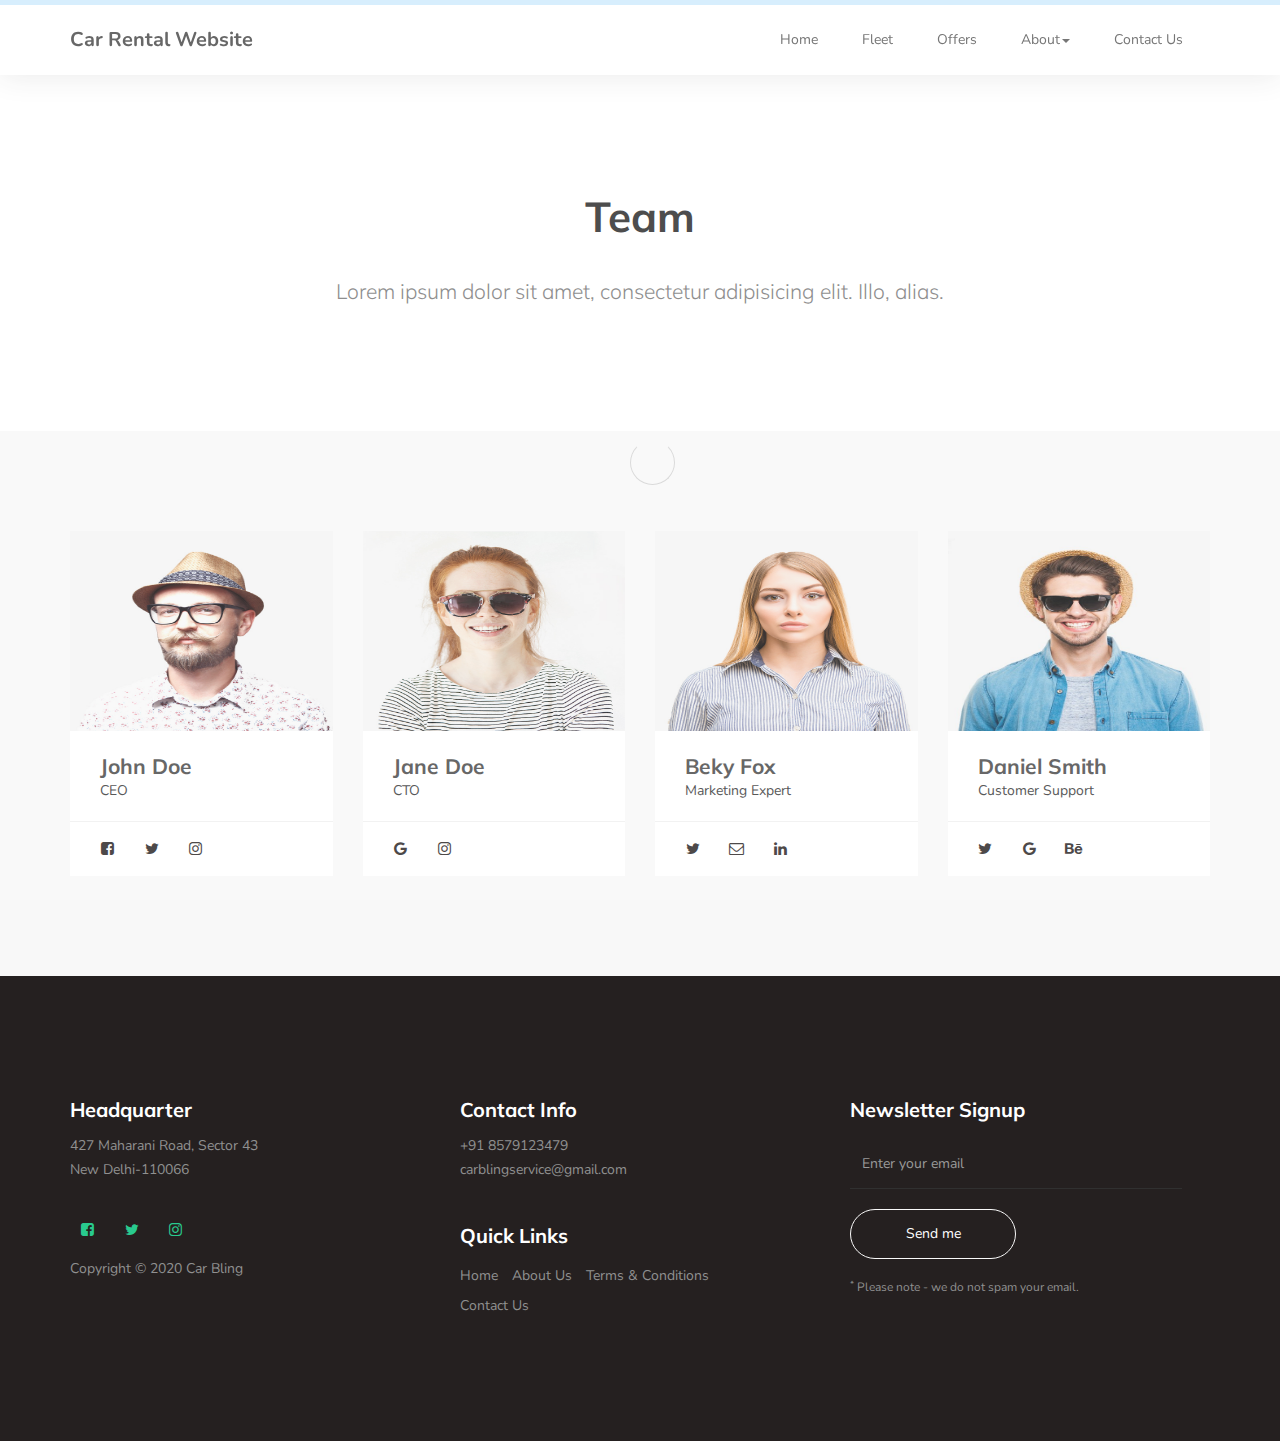
<file: team.html>
<!DOCTYPE html>
<html lang="en">
<head>

     <title>Car Bling | Car Rental Website</title>

     <meta charset="UTF-8">
     <meta http-equiv="X-UA-Compatible" content="IE=Edge">
     <meta name="description" content="">
     <meta name="keywords" content="">
     <meta name="author" content="">
     <meta name="viewport" content="width=device-width, initial-scale=1, maximum-scale=1">

     <link rel="stylesheet" href="css/bootstrap.min.css">
     <link rel="stylesheet" href="css/font-awesome.min.css">
     <link rel="stylesheet" href="css/owl.carousel.css">
     <link rel="stylesheet" href="css/owl.theme.default.min.css">

     <!-- MAIN CSS -->
     <link rel="stylesheet" href="css/style.css">

</head>
<body id="top" data-spy="scroll" data-target=".navbar-collapse" data-offset="50">

     <!-- PRE LOADER -->
     <section class="preloader">
          <div class="spinner">

               <span class="spinner-rotate"></span>
               
          </div>
     </section>


     <!-- MENU -->
     <section class="navbar custom-navbar navbar-fixed-top" role="navigation">
          <div class="container">

               <div class="navbar-header">
                    <button class="navbar-toggle" data-toggle="collapse" data-target=".navbar-collapse">
                         <span class="icon icon-bar"></span>
                         <span class="icon icon-bar"></span>
                         <span class="icon icon-bar"></span>
                    </button>

                    <!-- lOGO TEXT HERE -->
                    <a href="#" class="navbar-brand">Car Rental Website</a>
               </div>

               <!-- MENU LINKS -->
               <div class="collapse navbar-collapse">
                    <ul class="nav navbar-nav navbar-nav-first">
                         <li><a href="index.html">Home</a></li>
                         <li><a href="fleet.html">Fleet</a></li>
                         <li><a href="offers.html">Offers</a></li>
                         <li class="dropdown">
                              <a href="#" class="dropdown-toggle" data-toggle="dropdown" role="button" aria-haspopup="true" aria-expanded="false">About<span class="caret"></span></a>
                              
                              <ul class="dropdown-menu">
                                 
                                   <li><a href="about-us.html">About Us</a></li>
                                   <li class="active"><a href="team.html">Team</a></li>
                                   <li><a href="testimonials.html">Testimonials</a></li>
                                   <li><a href="terms.html">Terms</a></li>
                              </ul>
                         </li>
                         <li><a href="contact.html">Contact Us</a></li>
                    </ul>
               </div>

          </div>
     </section>

     <section>
          <div class="container">
               <div class="text-center">
                    <h1>Team</h1>

                    <br>

                    <p class="lead">Lorem ipsum dolor sit amet, consectetur adipisicing elit. Illo, alias.</p>
               </div>
          </div>
     </section>

     <section id="team" class="section-background">
          <div class="container">
               <div class="row">
                    <div class="col-md-3 col-sm-6">
                         <div class="team-thumb">
                              <div class="team-image">
                                   <img src="images/author-image-1-646x680.jpg" class="img-responsive" alt="">
                              </div>
                              <div class="team-info">
                                   <h3>John Doe</h3>
                                   <span>CEO</span>
                              </div>
                              <ul class="social-icon">
                                   <li><a href="#" class="fa fa-facebook-square" attr="facebook icon"></a></li>
                                   <li><a href="#" class="fa fa-twitter"></a></li>
                                   <li><a href="#" class="fa fa-instagram"></a></li>
                              </ul>
                         </div>
                    </div>
                    <div class="col-md-3 col-sm-6">
                         <div class="team-thumb">
                              <div class="team-image">
                                   <img src="images/author-image-2-646x680.jpg" class="img-responsive" alt="">
                              </div>
                              <div class="team-info">
                                   <h3>Jane Doe</h3>
                                   <span>CTO</span>
                              </div>
                              <ul class="social-icon">
                                   <li><a href="#" class="fa fa-google"></a></li>
                                   <li><a href="#" class="fa fa-instagram"></a></li>
                              </ul>
                         </div>
                    </div>
                    <div class="col-md-3 col-sm-6">
                         <div class="team-thumb">
                              <div class="team-image">
                                   <img src="images/author-image-3-646x680.jpg" class="img-responsive" alt="">
                              </div>
                              <div class="team-info">
                                   <h3>Beky Fox</h3>
                                   <span>Marketing Expert</span>
                              </div>
                              <ul class="social-icon">
                                   <li><a href="#" class="fa fa-twitter"></a></li>
                                   <li><a href="#" class="fa fa-envelope-o"></a></li>
                                   <li><a href="#" class="fa fa-linkedin"></a></li>
                              </ul>
                         </div>
                    </div>
                    <div class="col-md-3 col-sm-6">
                         <div class="team-thumb">
                              <div class="team-image">
                                   <img src="images/author-image-4-646x680.jpg" class="img-responsive" alt="">
                              </div>
                              <div class="team-info">
                                   <h3>Daniel Smith</h3>
                                   <span>Customer Support</span>
                              </div>
                              <ul class="social-icon">
                                   <li><a href="#" class="fa fa-twitter"></a></li>
                                   <li><a href="#" class="fa fa-google"></a></li>
                                   <li><a href="#" class="fa fa-behance"></a></li>
                              </ul>
                         </div>
                    </div>
               </div>
          </div>
          </section>

     <!-- FOOTER -->
     <footer id="footer">
          <div class="container">
               <div class="row">

                    <div class="col-md-4 col-sm-6">
                         <div class="footer-info">
                              <div class="section-title">
                                   <h2>Headquarter</h2>
                              </div>
                              <address>
                                   <p>427 Maharani Road, Sector 43<br>New Delhi-110066</p>
                              </address>

                              <ul class="social-icon">
                                   <li><a href="#" class="fa fa-facebook-square" attr="facebook icon"></a></li>
                                   <li><a href="#" class="fa fa-twitter"></a></li>
                                   <li><a href="#" class="fa fa-instagram"></a></li>
                              </ul>

                              <div class="copyright-text"> 
                                   <p>Copyright &copy; 2020 Car Bling</p>
                         
                              </div>
                         </div>
                    </div>

                    <div class="col-md-4 col-sm-6">
                         <div class="footer-info">
                              <div class="section-title">
                                   <h2>Contact Info</h2>
                              </div>
                              <address>
                                   <p>+91 8579123479</p>
                                   <p><a href="mailto:contact@company.com">carblingservice@gmail.com</a></p>
                              </address>

                              <div class="footer_menu">
                                   <h2>Quick Links</h2>
                                   <ul>
                                        <li><a href="index.html">Home</a></li>
                                        <li><a href="about-us.html">About Us</a></li>
                                        <li><a href="terms.html">Terms & Conditions</a></li>
                                        <li><a href="contact.html">Contact Us</a></li>
                                   </ul>
                              </div>
                         </div>
                    </div>

                    <div class="col-md-4 col-sm-12">
                         <div class="footer-info newsletter-form">
                              <div class="section-title">
                                   <h2>Newsletter Signup</h2>
                              </div>
                              <div>
                                   <div class="form-group">
                                        <form action="#" method="get">
                                             <input type="email" class="form-control" placeholder="Enter your email" name="email" id="email" required>
                                             <input type="submit" class="form-control" name="submit" id="form-submit" value="Send me">
                                        </form>
                                        <span><sup>*</sup> Please note - we do not spam your email.</span>
                                   </div>
                              </div>
                         </div>
                    </div>
                    
               </div>
          </div>
     </footer>

     <div class="modal fade bs-example-modal" tabindex="-1" role="dialog" aria-labelledby="myModalLabel">
          <div class="modal-dialog" role="document">
               <div class="modal-content">
                    <div class="modal-header">
                         <button type="button" class="close" data-dismiss="modal" aria-label="Close"><span aria-hidden="true">&times;</span></button>
                         <h4 class="modal-title" id="gridSystemModalLabel">Book Now</h4>
                    </div>
                    
                    <div class="modal-body">
                         <form action="#" id="contact-form">
                              <div class="row">
                                   <div class="col-md-6">
                                        <input type="text" class="form-control" placeholder="Pick-up location" required>
                                   </div>

                                   <div class="col-md-6">
                                        <input type="text" class="form-control" placeholder="Return location" required>
                                   </div>
                              </div>

                              <div class="row">
                                   <div class="col-md-6">
                                        <input type="text" class="form-control" placeholder="Pick-up date/time" required>
                                   </div>

                                   <div class="col-md-6">
                                        <input type="text" class="form-control" placeholder="Return date/time" required>
                                   </div>
                              </div>
                              <input type="text" class="form-control" placeholder="Enter full name" required>

                              <div class="row">
                                   <div class="col-md-6">
                                        <input type="text" class="form-control" placeholder="Enter email address" required>
                                   </div>

                                   <div class="col-md-6">
                                        <input type="text" class="form-control" placeholder="Enter phone" required>
                                   </div>
                              </div>
                         </form>
                    </div>

                    <div class="modal-footer">
                         <button type="button" class="section-btn btn btn-primary">Book Now</button>
                    </div>
               </div>
          </div>
     </div>

     <!-- SCRIPTS -->
     <script src="js/jquery.js"></script>
     <script src="js/bootstrap.min.js"></script>
     <script src="js/owl.carousel.min.js"></script>
     <script src="js/smoothscroll.js"></script>
     <script src="js/custom.js"></script>

</body>
</html>
</file>
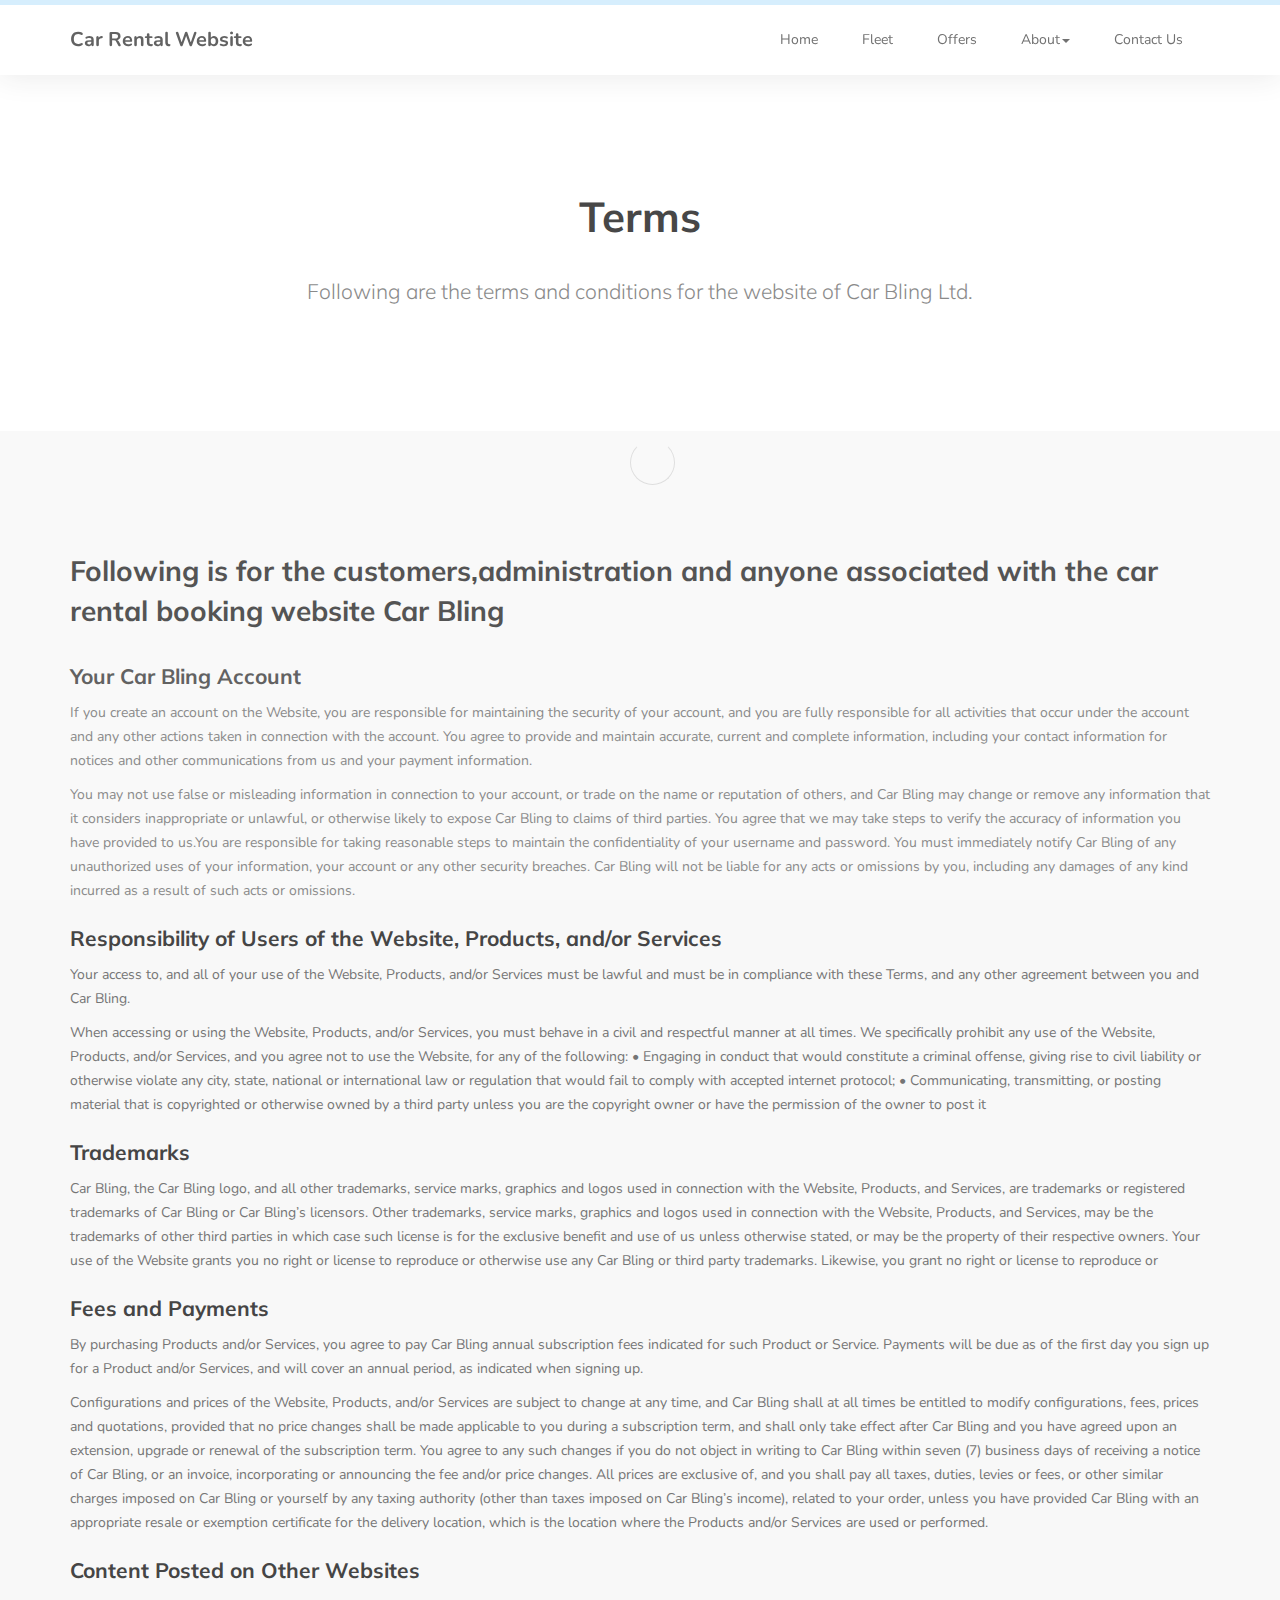
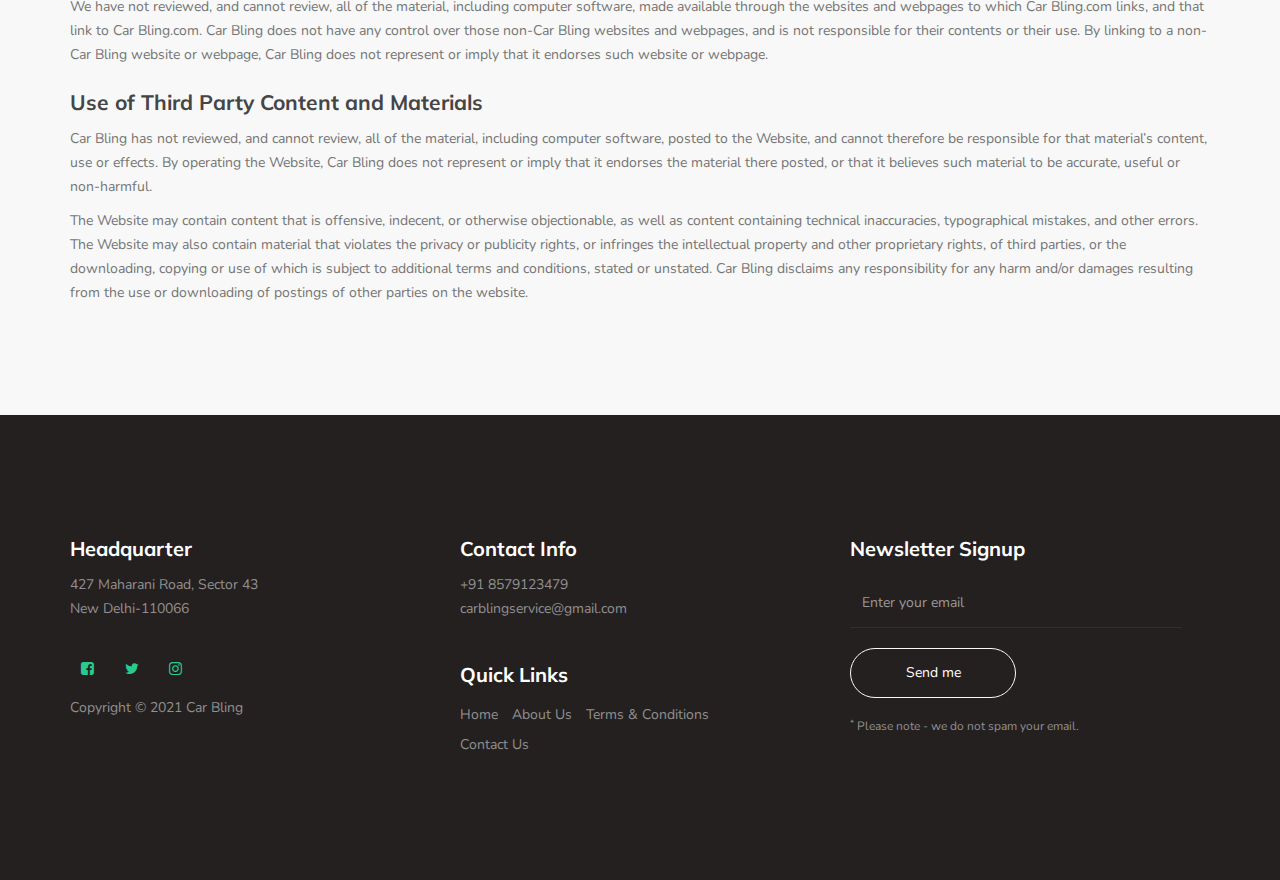
<file: terms.html>
<!DOCTYPE html>
<html lang="en">
<head>

     <title>Car Bling | Car Rental Website</title>

     <meta charset="UTF-8">
     <meta http-equiv="X-UA-Compatible" content="IE=Edge">
     <meta name="description" content="">
     <meta name="keywords" content="">
     <meta name="author" content="">
     <meta name="viewport" content="width=device-width, initial-scale=1, maximum-scale=1">

     <link rel="stylesheet" href="css/bootstrap.min.css">
     <link rel="stylesheet" href="css/font-awesome.min.css">
     <link rel="stylesheet" href="css/owl.carousel.css">
     <link rel="stylesheet" href="css/owl.theme.default.min.css">

     <!-- MAIN CSS -->
     <link rel="stylesheet" href="css/style.css">

</head>
<body id="top" data-spy="scroll" data-target=".navbar-collapse" data-offset="50">

     <!-- PRE LOADER -->
     <section class="preloader">
          <div class="spinner">

               <span class="spinner-rotate"></span>
               
          </div>
     </section>


     <!-- MENU -->
     <section class="navbar custom-navbar navbar-fixed-top" role="navigation">
          <div class="container">

               <div class="navbar-header">
                    <button class="navbar-toggle" data-toggle="collapse" data-target=".navbar-collapse">
                         <span class="icon icon-bar"></span>
                         <span class="icon icon-bar"></span>
                         <span class="icon icon-bar"></span>
                    </button>

                    <!-- lOGO TEXT HERE -->
                    <a href="#" class="navbar-brand">Car Rental Website</a>
               </div>

               <!-- MENU LINKS -->
               <div class="collapse navbar-collapse">
                    <ul class="nav navbar-nav navbar-nav-first">
                         <li><a href="index.html">Home</a></li>
                         <li><a href="fleet.html">Fleet</a></li>
                         <li><a href="offers.html">Offers</a></li>
                         <li class="dropdown">
                              <a href="#" class="dropdown-toggle" data-toggle="dropdown" role="button" aria-haspopup="true" aria-expanded="false">About<span class="caret"></span></a>
                              
                              <ul class="dropdown-menu">
                                   <li><a href="about-us.html">About Us</a></li>
                                   <li><a href="testimonials.html">Feedback</a></li>
                                   <li class="active"><a href="terms.html">Terms</a></li>
                              </ul>
                         </li>
                         <li><a href="contact.html">Contact Us</a></li>
                    </ul>
               </div>

          </div>
     </section>

     <section>
          <div class="container">
               <div class="text-center">
                    <h1>Terms</h1>

                    <br>

                    <p class="lead">Following are the terms and conditions for the website of Car Bling Ltd.</p>
               </div>
          </div>
     </section>

     <section class="section-background">
          <div class="container">
               <div class="about-info">
                    <h2>Following is for the customers,administration and anyone associated with the car rental booking website Car Bling</h2>

                    <figure>
                         <figcaption>
                              <h3>Your Car Bling Account</h3>
                              <p>If you create an account on the Website, you are responsible for maintaining the security of your account, and you are fully responsible for all activities that occur under the account and any other actions taken in connection with the account. You agree to provide and maintain accurate, current and complete information, including your contact information for notices and other communications from us and your payment information.</p>

                              <p> You may not use false or misleading information in connection to your account, or trade on the name or reputation of others, and Car Bling may change or remove any information that it considers inappropriate or unlawful, or otherwise likely to expose Car Bling to claims of third parties. You agree that we may take steps to verify the accuracy of information you have provided to us.You are responsible for taking reasonable steps to maintain the confidentiality of your username and password. You must immediately notify Car Bling of any unauthorized uses of your information, your account or any other security breaches. Car Bling will not be liable for any acts or omissions by you, including any damages of any kind incurred as a result of such acts or omissions.
</p>
                         </figcaption>
                    </figure>

                    <figure>
                         <figcaption>
                              <h3>Responsibility of Users of the Website, Products, and/or Services</h3>
                              <p>Your access to, and all of your use of the Website, Products, and/or Services must be lawful and must be in compliance with these Terms, and any other agreement between you and Car Bling.</p>

                              <p>When accessing or using the Website, Products, and/or Services, you must behave in a civil and respectful manner at all times. We specifically prohibit any use of the Website, Products, and/or Services, and you agree not to use the Website, for any of the following:
                             • Engaging in conduct that would constitute a criminal offense, giving rise to civil liability or  
                                otherwise violate any city, state, national or international law or regulation that would fail to comply with accepted internet protocol;
                              • Communicating, transmitting, or posting material that is copyrighted or otherwise owned by a  
                                third  party unless you are the copyright owner or have the permission of the owner to post it</p>
                         </figcaption>
                    </figure>

                    <figure>
                         <figcaption>
                              <h3>Trademarks</h3>
                              

                              <p>Car Bling, the Car Bling logo, and all other trademarks, service marks, graphics and logos used in connection with the Website, Products, and Services, are trademarks or registered trademarks of Car Bling or Car Bling’s licensors. Other trademarks, service marks, graphics and logos used in connection with the Website, Products, and Services, may be the trademarks of other third parties in which case such license is for the exclusive benefit and use of us unless otherwise stated, or may be the property of their respective owners. Your use of the Website grants you no right or license to reproduce or otherwise use any Car Bling or third party trademarks. Likewise, you grant no right or license to reproduce or </p>
                         </figcaption>
                    </figure>

                    <figure>
                         <figcaption>
                              <h3>Fees and Payments</h3>
                              <p>By purchasing Products and/or Services, you agree to pay Car Bling annual subscription fees indicated for such Product or Service. Payments will be due as of the first day you sign up for a Product and/or Services, and will cover an annual period, as indicated when signing up.</p>

                              <p>Configurations and prices of the Website, Products, and/or Services are subject to change at any time, and Car Bling shall at all times be entitled to modify configurations, fees, prices and quotations, provided that no price changes shall be made applicable to you during a subscription term, and shall only take effect after Car Bling and you have agreed upon an extension, upgrade or renewal of the subscription term. You agree to any such changes if you do not object in writing to Car Bling within seven (7) business days of receiving a notice of Car Bling, or an invoice, incorporating or announcing the fee and/or price changes. All prices are exclusive of, and you shall pay all taxes, duties, levies or fees, or other similar charges imposed on Car Bling or yourself by any taxing authority (other than taxes imposed on Car Bling’s income), related to your order, unless you have provided Car Bling with an appropriate resale or exemption certificate for the delivery location, which is the location where the Products and/or Services are used or performed.</p>
                         </figcaption>
                    </figure>

                    <figure>
                         <figcaption>
                              <h3>Content Posted on Other Websites</h3>
                              <p>We have not reviewed, and cannot review, all of the material, including computer software, made available through the websites and webpages to which Car Bling.com links, and that link to Car Bling.com. Car Bling does not have any control over those non-Car Bling websites and webpages, and is not responsible for their contents or their use. By linking to a non-Car Bling website or webpage, Car Bling does not represent or imply that it endorses such website or webpage.</p>
                         </figcaption>
                    </figure>

                    <figure>
                         <figcaption>
                              <h3>Use of Third Party Content and Materials</h3>
                              <p>Car Bling has not reviewed, and cannot review, all of the material, including computer software, posted to the Website, and cannot therefore be responsible for that material’s content, use or effects. By operating the Website, Car Bling does not represent or imply that it endorses the material there posted, or that it believes such material to be accurate, useful or non-harmful.</p>

                              <p> The Website may contain content that is offensive, indecent, or otherwise objectionable, as well as content containing technical inaccuracies, typographical mistakes, and other errors. The Website may also contain material that violates the privacy or publicity rights, or infringes the intellectual property and other proprietary rights, of third parties, or the downloading, copying or use of which is subject to additional terms and conditions, stated or unstated. Car Bling disclaims any responsibility for any harm and/or damages resulting from the use or downloading of postings of other parties on the website.</p>
                         </figcaption>
                    </figure>
               </div>
          </div>
     </section>


     <!-- FOOTER -->
     <footer id="footer">
          <div class="container">
               <div class="row">

                    <div class="col-md-4 col-sm-6">
                         <div class="footer-info">
                              <div class="section-title">
                                   <h2>Headquarter</h2>
                              </div>
                              <address>
                                   <p>427 Maharani Road, Sector 43<br>New Delhi-110066</p>
                              </address>

                              <ul class="social-icon">
                                   <li><a href="#" class="fa fa-facebook-square" attr="facebook icon"></a></li>
                                   <li><a href="#" class="fa fa-twitter"></a></li>
                                   <li><a href="#" class="fa fa-instagram"></a></li>
                              </ul>

                              <div class="copyright-text"> 
                                   <p>Copyright &copy; 2021 Car Bling</p>
                              </div>
                         </div>
                    </div>

                    <div class="col-md-4 col-sm-6">
                         <div class="footer-info">
                              <div class="section-title">
                                   <h2>Contact Info</h2>
                              </div>
                              <address>
                                   <p>+91 8579123479</p>
                                   <p><a href="mailto:contact@company.com">carblingservice@gmail.com</a></p>
                              </address>

                              <div class="footer_menu">
                                   <h2>Quick Links</h2>
                                   <ul>
                                        <li><a href="index.html">Home</a></li>
                                        <li><a href="about-us.html">About Us</a></li>
                                        <li><a href="terms.html">Terms & Conditions</a></li>
                                        <li><a href="contact.html">Contact Us</a></li>
                                   </ul>
                              </div>
                         </div>
                    </div>

                    <div class="col-md-4 col-sm-12">
                         <div class="footer-info newsletter-form">
                              <div class="section-title">
                                   <h2>Newsletter Signup</h2>
                              </div>
                              <div>
                                   <div class="form-group">
                                        <form action="#" method="get">
                                             <input type="email" class="form-control" placeholder="Enter your email" name="email" id="email" required>
                                             <input type="submit" class="form-control" name="submit" id="form-submit" value="Send me">
                                        </form>
                                        <span><sup>*</sup> Please note - we do not spam your email.</span>
                                   </div>
                              </div>
                         </div>
                    </div>
                    
               </div>
          </div>
     </footer>


     <!-- SCRIPTS -->
     <script src="js/jquery.js"></script>
     <script src="js/bootstrap.min.js"></script>
     <script src="js/owl.carousel.min.js"></script>
     <script src="js/smoothscroll.js"></script>
     <script src="js/custom.js"></script>

</body>
</html>
</file>
<file: css/style.css>
@import url('https://fonts.googleapis.com/css?family=Muli:300,700|Nunito');

  body {
    background: #ffffff;
    font-family: 'Nunito', sans-serif;
    overflow-x: hidden;
    padding-top: 70px;
  }


  /*---------------------------------------
     TYPOGRAPHY              
  -----------------------------------------*/

  h1,h2,h3,h4,h5,h6 {
    font-family: 'Muli', sans-serif;
    font-weight: bold;
    line-height: inherit;
  }

  h1 {
    color: #252525;
    font-size: 3em;
    line-height: normal;
  }

  h2 {
    color: #353535;
    font-size: 2em;
    padding-bottom: 10px;
  }

  h3 {
    font-size: 1.5em;
  }

  h3,
  h3 a {
    color: #454545;
  }

  p {
    color: #757575;
    font-size: 14px;
    font-weight: normal;
    line-height: 24px;
  }



  /*---------------------------------------
     GENERAL               
  -----------------------------------------*/

  html{
    -webkit-font-smoothing: antialiased;
  }

  a {
    color: #252525;
    -webkit-transition: 0.5s;
    transition: 0.5s;
    text-decoration: none !important;
  }

  a,
  input, button,
  .form-control {
    -webkit-transition: 0.5s;
    transition: 0.5s;
  }

  a:hover, a:active, a:focus {
    color: #29ca8e;
    outline: none;
  }

  ::-webkit-scrollbar{
    width: 8px;
    height: 8px;
  }

  ::-webkit-scrollbar-thumb {
    cursor: pointer;
    background: #000000;
  }

  .section-title {
    padding-bottom: 40px;
  }

  .section-title h2 {
    margin: 0;
  }

  .section-title small {
    display: block;
  }

  .overlay {
    background: rgba(20,20,20,0.5);
    position: absolute;
    top: 0;
    right: 0;
    bottom: 0;
    left: 0;
    width: 100%;
    height: 100%;
  }

  .entry-form {
    background: #252020;
    border-radius: 100%;
    text-align: center;
    padding: 6em;
    width: 450px;
    height: 450px;
  }

  .entry-form h2 {
    color: #ffffff;
    margin: 0;
  }
  
  .form .form-control,
  .entry-form .form-control {
    background: transparent;
    border: 0;
    border-bottom: 1px solid;
    border-radius: 0;
    box-shadow: none;
    height: 45px;
    margin: 10px 0;
  }

  .form .input-group {
    margin: 10px 0;
  }

  .input-group-addon {
    border: 0;
  }

  .form .input-group .form-control {
    margin: 0;
  }

  .form textarea.form-control,
  .entry-form textarea.form-control { height: 120px;  }

  .entry-form .submit-btn {
    background: #ffffff;
    border-radius: 50px;
    border: 0;
    color: #252020;
    width: 50%;
    height: 50px;
    margin: 30px auto;
    margin-bottom: 10px;
  }

  .entry-form .submit-btn:hover {
    background: #3f51b5;
    color: #ffffff;
  }

  section {
    position: relative;
    padding: 100px 0;
  }

  #team, 
  #testimonial {
    text-align: center;
  }
  
  #google-map iframe {
    border: 0;
    width: 100%;
    height: 390px;
  }



  /*---------------------------------------
     BUTTONS               
  -----------------------------------------*/

  .section-btn {
    background: transparent;
    border-radius: 50px;
    border: 1px solid #ffffff;
    color: #ffffff;
    font-size: inherit;
    font-weight: normal;
    padding: 15px 30px;
    transition: 0.5s;
  }

  .section-btn:hover {
    background: #ffffff;
    border-color: transparent;
  }



  /*---------------------------------------
       PRE LOADER              
  -----------------------------------------*/

  .preloader {
    position: fixed;
    top: 0;
    left: 0;
    width: 100%;
    height: 100%;
    z-index: 99999;
    display: flex;
    flex-flow: row nowrap;
    justify-content: center;
    align-items: center;
    background: none repeat scroll 0 0 #ffffff;
  }

  .spinner {
    border: 1px solid transparent;
    border-radius: 3px;
    position: relative;
  }

  .spinner:before {
    content: '';
    box-sizing: border-box;
    position: absolute;
    top: 50%;
    left: 50%;
    width: 45px;
    height: 45px;
    margin-top: -10px;
    margin-left: -10px;
    border-radius: 50%;
    border: 1px solid #575757;
    border-top-color: #ffffff;
    animation: spinner .9s linear infinite;
  }

  @-webkit-@keyframes spinner {
    to {transform: rotate(360deg);}
  }

  @keyframes spinner {
    to {transform: rotate(360deg);}
  }



  /*---------------------------------------
      MENU              
  -----------------------------------------*/
  
  .text-primary { color: #29ca8e; }

  .custom-navbar {
    background: #ffffff;
    border-top: 5px solid #cfebfd;
    border-bottom: 0;
    -webkit-box-shadow: 0 1px 30px rgba(0, 0, 0, 0.1);
    -moz-box-shadow: 0 1px 30px rgba(0, 0, 0, 0.1);
    box-shadow: 0 1px 30px rgba(0, 0, 0, 0.1);
    padding: 12px 0;
    margin-bottom: 0;
    padding: 0;
  }

  .custom-navbar .navbar-brand {
    color: #454545;
    font-size: 20px;
    font-weight: bold;
    line-height: 40px;
    float:left;
  }

  .custom-navbar .navbar-nav.navbar-nav-first {
    margin-left: 35em;
    float right;
  }

  .custom-navbar .navbar-nav.navbar-right li a {
    padding-right: 12px;
    padding-left: 12px;
    
  }

  .custom-navbar .navbar-nav.navbar-right li a .fa {
    background: #cfebfd;
    border-radius: 100%;
    color: #ffffff;
    width: 30px;
    height: 30px;
    line-height: 30px;
    text-align: center;
    display: inline-block;
    margin-right: 5px;

  }

  .custom-navbar .nav li a {
    line-height: 40px;
    color: #575757;
    padding-right: 22px;
    padding-left: 22px;

  }

  .custom-navbar .navbar-nav > li > a:hover,
  .custom-navbar .navbar-nav > li > a:focus {
    background-color: transparent;
  }

  .custom-navbar .nav li a:hover {
    background-color: #cfebfd;
    color: black;
  }

  .custom-navbar .nav li.active > a {
    background-color: #cfebfd;
    color: black;
    float:right;
  }

  .custom-navbar .navbar-toggle {
    border: none;
    padding-top: 10px;
  }

  .custom-navbar .navbar-toggle {
    background-color: transparent;
  }

  .custom-navbar .navbar-toggle .icon-bar {
    background: #252525;
    border-color: transparent;
  }



  /*---------------------------------------
      HOME  & SLIDER            
  -----------------------------------------*/

  #home {
    padding: 0;
  }

  #home h1 {
    color: #ffffff;
  }

  #home h3 {
    color: #f9f9f9;
    font-size: 16px;
    font-weight: 300;
    margin: 0;
    padding: 5px 0 40px 0;
  }

  @media (min-width: 768px) {
    .home-slider .col-md-6 {
      padding-left: 0;
    }
  }

  .home-slider .caption {
    display: flex;
    justify-content: center;
    flex-direction: column;
    text-align: left;
    background-color: rgba(20,20,20,0.5);
    height: 100%;
    color: #fff;
    cursor: e-resize;
  }

  .home-slider .item {
    background-repeat: no-repeat;
    background-attachment: local;
    background-size: cover;
    height: 650px;
  }
  
  .caption h3 a { color: white; }
  .caption h3 a:hover { color: #FF3; }

  .home-slider .item-first {
    background-image: url(https://www.drivespark.com/images/2021-04/genesis-electrified-g80-9.jpg);
	background-position: center;
  }

  .home-slider .item-second {
    background-image: url(https://cdn.autoportal.com/img/news/13510/main/2d841b5b68f1db108a5c6863bd36d66a/main_cropped.jpg);
  }

  .home-slider .item-third {
    background-image: url(https://images.unsplash.com/photo-1614607659970-1cc83607f1d3?ixid=MnwxMjA3fDB8MHxzZWFyY2h8MXx8Y2FyJTIwaW5zaWRlfGVufDB8fDB8fA%3D%3D&ixlib=rb-1.2.1&w=1000&q=80);
  }



  /*---------------------------------------
      FEATURE              
  -----------------------------------------*/

  .feature-thumb {
    border: 1px solid #f0f0f0;
    padding: 5em 3em;
  }

  .feature-thumb span {
    background: #3f51b5;
    border-radius: 50px;
    color: #ffffff;
    font-size: 25px;
    font-weight: bold;
    display: inline-block;
    width: 60px;
    height: 60px;
    line-height: 60px;
    text-align: center;
    margin-bottom: 5px;
  }

  .feature-thumb h3 {
    margin: 10px 0;
  }



  /*---------------------------------------
      ABOUT              
  -----------------------------------------*/

  #about figure {
    display: inline-block;
    vertical-align: top;
    margin-left: 15px;
  }

  #about figure span {
    float: left;
    margin-left: -15px;
    padding: 15px 20px;
    position: relative;
    top: 20px;
  }

  #about figure span i {
    background: #29ca8e;
    border-radius: 50px;
    color: #ffffff;
    font-size: 25px;
    width: 50px;
    height: 50px;
    line-height: 50px;
    text-align: center;
  }



  /*---------------------------------------
      TEAM              
  -----------------------------------------*/

  .team-thumb {
    position: relative;
    overflow: hidden;
    text-align: left;

  }

  .team-info {
    padding: 20px 30px;
  }

  .team-image img {
    width: 400px;
    height: 200px;

  }

  .team-thumb .social-icon {
    border-top: 1px solid #f0f0f0;
    padding: 4px 20px 0 20px;
  }

  .team-thumb .social-icon li a {
    background: #ffffff;
    color: #252020;
  }

  .team-info h3 {
    margin: 0;
  }


  /*---------------------------------------
      COURSES             
  -----------------------------------------*/

  #courses .section-title {
    text-align: center;
  }

  #courses .owl-theme .owl-nav {
    margin-top: 30px;
  }

  #courses .owl-theme .owl-nav [class*=owl-] {
    border-radius: 2px;
    font-size: 16px;
    width: 30px;
    height: 30px;
    line-height: 30px;
    text-align: center;
    padding: 0;
  }

  .courses-thumb {
    background: #f9f9f9;
    position: relative;
  }

  .courses-thumb-secondary {
    margin-bottom: 30px;
  }

.form .form-control,
  .modal .form-control { background-color: #eee;  }

  .courses-top {
    position: relative;
  }

  .courses-image {
    background: linear-gradient(to right, #202020, #101010);
  }

  .courses-date {
    background: linear-gradient(rgba(255, 0, 0, 0), rgba(0, 0, 0, 0.6));
    width: 100%;
    position: absolute;
    bottom: 0;
    padding: 20px 25px;
  }

  .courses-date span,
  .courses-author span {
    font-size: 14px;
    font-weight: bold;
  }

  .courses-date span {
    color: #ffffff;
    display: inline-block;
    margin-right: 10px;
  }

  .courses-detail {
    padding: 25px 25px 15px 25px;
  }

  .courses-detail h3 {
    margin: 0 0 2px 0;
  }

  .courses-info {
    border-top: 1px solid #f0f0f0;
    position: relative;
    clear: both;
    padding: 15px 25px;
  }

  .courses-author,
  .courses-author span {
    display: inline-block;
    vertical-align: middle;
  }

  .courses-author img {
    display: inline-block !important;
    border-radius: 50px;
    width: 50px !important;
    height: 50px;
    margin-right: 10px;
  }

  .courses-price {
    float: right;
    margin-top: 10px;
  }

  .courses-price span {
    background: #29ca8e;
    border-radius: 2px;
    color: #ffffff;
    display: block;
    padding: 5px 10px;
  }

  .courses-price.free span {
    background: #3f51b5;
  }



  /*---------------------------------------
     NEWS              
  -----------------------------------------*/

  .news-thumb {
    clear: both;
    position: relative;
    overflow: hidden;
    margin-bottom: 30px;
  }

  .news-thumb .news-image {
    float: left;
    width: 40%;
    margin-right: 30px;
  }

  .news-info h3 {
    margin-top: 5px;
    margin-bottom: 10px;
  }

  .news-date span {
    color: #909090;
    font-weight: bold;
  }



  /*---------------------------------------
      TESTIMONIAL             
  -----------------------------------------*/
  
  #testimonial .item {
    margin: 20px 0;
    padding: 4em 3em;
    text-align: left;
  }

  #courses .col-md-4,
  #testimonial .col-md-4 {
    display: block;
    width: 100%;
  }

  #testimonial .item > p {
    font-size: 16px;
    line-height: 26px;
  }

  .tst-rating {
    margin-bottom: 15px;
  }

  .tst-rating .fa {
    color: #3f51b5;
  }

  .tst-image,
  .tst-author {
    display: inline-block;
    vertical-align: middle;
    margin-bottom: 20px;
    text-align: left;
  }

  .tst-image img {
    border-radius: 50px;
    width: 60px !important;
    height: 60px;
    margin-right: 15px;
  }

  .tst-author h4 {
    margin: 0;
  }

  .tst-author span {
    color: #808080;
    font-size: 14px;
  }



  /*---------------------------------------
      CONTACT             
  -----------------------------------------*/

  #contact {
    background: #1b6ca8;
  }

  #contact h2 {
    color:white;
  }

  #contact .section-title {
    padding-bottom: 20px;
  }

  #contact h2 > small,
  #contact p,
  #contact a {
    color: white;
  }

  #contact-form {
    padding: 1em 0;
  }

  #contact-form .col-md-12,
  #contact-form .col-md-4 {
    padding-left: 0;
  }
  
  .form .form-control,
  #contact-form .form-control {
    border: 0;
    border-radius: 5px;
    box-shadow: none;
    margin: 10px 0;
  }

  #contact-form input {
    height: 50px;
  }

  #contact-form input[type='submit'] {
    border-radius: 50px;
    border: 1px solid transparent;
  }

  #contact-form input[type='submit']:hover {
    background: transparent;
    border-color: #ffffff;
    color: #ffffff;
  }
  



  /*---------------------------------------
     FOOTER              
  -----------------------------------------*/

  footer {
    background: #252020;
    padding: 120px 0;
  }

  footer .section-title {
    padding-bottom: 10px;
  }

  footer h2 {
    font-size: 20px;
  }

  footer a,
  footer p {
    color: #909090;
  }

  footer strong {
    color: #d9d9d9;
  }

  footer address p {
    margin-bottom: 0;
  }

  footer .social-icon {
    margin-top: 25px;
  }

  .footer-info {
    margin-right: 2em;
  }

  .footer-info h2 {
    color: #ffffff;
    padding: 0;
  }

  .footer_menu h2 {
    margin-top: 2em;
  }

  .footer_menu ul {
    margin: 0;
    padding: 0;
  }

  .footer_menu li {
    display: inline-block;
    list-style: none;
    margin: 5px 10px 5px 0;
  }

  .newsletter-form .form-control {
    background: transparent;
    border-radius: 0;
    box-shadow: none;
    border: 0;
    border-bottom: 1px solid #303030;
    height: 50px;
    margin: 5px 0;
  }

  .newsletter-form input[type="submit"] {
    background: transparent;
    border: 1px solid #f9f9f9;
    border-radius: 50px;
    color: #ffffff;
    display: block;
    margin-top: 20px;
    outline: none;
    width: 50%;
  }

  .newsletter-form input[type="submit"]:hover {
    background: #29ca8e;
    border-color: transparent;
  }

  .newsletter-form .form-group span {
    color: #909090;
    display: block;
    font-size: 12px;
    margin-top: 20px;
  }



  /*---------------------------------------
     SOCIAL ICON              
  -----------------------------------------*/

  .social-icon {
    position: relative;
    padding: 0;
    margin: 0;
  }

  .social-icon li {
    display: inline-block;
    list-style: none;
    margin-bottom: 5px;
  }

  .social-icon li a {
    border-radius: 100px;
    color: #29ca8e;
    font-size: 15px;
    width: 35px;
    height: 35px;
    line-height: 35px;
    text-decoration: none;
    text-align: center;
    transition: all 0.4s ease-in-out;
    position: relative;
    margin: 5px 5px 5px 0;
  }

  .social-icon li a:hover {
    background: #29ca8e;
    color: #ffffff;
  }



  /*---------------------------------------
     RESPONSIVE STYLES              
  -----------------------------------------*/

  @media screen and (max-width: 1170px) {
    .custom-navbar .navbar-nav.navbar-nav-first {
      margin-left: inherit;
    }
  }

  @media only screen and (max-width: 992px) {
    section,
    footer {
      padding: 60px 0;
    }

    .home-slider .item {
      background-position: center center;
    }

    .feature-thumb,
    .about-info,
    .team-thumb,
    .footer-info {
      margin-bottom: 50px;
    }

    .contact-image {
      margin-top: 50px;
    }
  }


  @media only screen and (min-width: 768px) and (max-width: 991px) {
    .custom-navbar .nav li a {
      padding-right: 10px;
      padding-left: 10px;
    }
  }

  @media only screen and (max-width: 767px) {
    h1 {
      font-size: 2.5em;
    }

    h1,h2,h3 {
      line-height: normal;
    }

    .custom-navbar {
      background: #ffffff;
      -webkit-box-shadow: 0 1px 30px rgba(0, 0, 0, 0.1);
      -moz-box-shadow: 0 1px 30px rgba(0, 0, 0, 0.1);
      box-shadow: 0 1px 30px rgba(0, 0, 0, 0.1);
      padding: 10px 0;
      text-align: center;
    }

    .custom-navbar .navbar-brand,
    .custom-navbar .nav li a {
      line-height: normal;
    }

    .custom-navbar .nav li a {
      padding: 10px;
    }

    .custom-navbar .navbar-brand,
    .top-nav-collapse .navbar-brand {
      color: #252525;
      font-weight: 600;
    }

    .custom-navbar .nav li a,
    .top-nav-collapse .nav li a {
      color: #575757;
    }

    .custom-navbar .navbar-nav.navbar-right li {
      display: inline-block;
    }

    .footer-info {
      margin-right: 0;
    }

    .footer-info.newsletter-form {
      margin-bottom: 0;
    }

    .entry-form {
      display: block;
      margin: 0 auto;
    }
  }


  @media only screen and (max-width: 580px) {
    h2 {
      font-size: 1.8em;
    }

    #testimonial .item {
      padding: 2em;
    }

    .contact-image {
      margin-top: 0;
    }
  }

  @media only screen and (max-width: 480px) {
    h1 {
      font-size: 2em;
    }

    #home h3 {
      font-size: 14px;
    }

    .entry-form {
      border-radius: 0;
      padding: 2em;
      max-width: 100%;
      max-height: 100%;
      width: inherit;
      height: inherit;
    }
  }
  
  .lead { font-family: "Muli"; font-weight: 300; line-height: 1.8; }

  .team-thumb-actions { padding: 10px; border-top: 1px solid rgba(0,0,0,.05); }

  .section-btn.btn-primary { border-color: #1b6ca8; color: #1b6ca8; }
  .section-btn.btn-primary:focus,
  .section-btn.btn-primary:active,
  .section-btn.btn-primary:focus:active,
  .section-btn.btn-primary:hover {background: #9aceff; color:black; border-color: #9aceff; }

  .courses-thumb .lead,
  .team-info .lead { margin-bottom: 10px; }

  .courses-thumb .lead strong,
  .team-info .lead strong { color: #1b6ca8;}

  section,
  .section-background .item,
  .section-background .courses-thumb,
  .section-background .team-thumb,
  main > section:nth-child(even) .item,
  main > section:nth-child(even) .courses-thumb,
  main > section:nth-child(even) .team-thumb,
  main > section { background: #fff;  }
  
  section .item,
  section .courses-thumb,
  section .team-thumb,
  .section-background,
  main > section .item,
  main > section .courses-thumb, 
  main > section .team-thumb, 
  main > section:nth-child(even) { background: #f8f8f8; }

  .navbar-nav > li > .dropdown-menu { border-radius: 0; border: 0; }

  .input-group-btn>.btn { height: 45px; }

  .list { font-size: 16px; line-height: 1.6; }
  .list li { margin-bottom: 15px;  }
</file>
